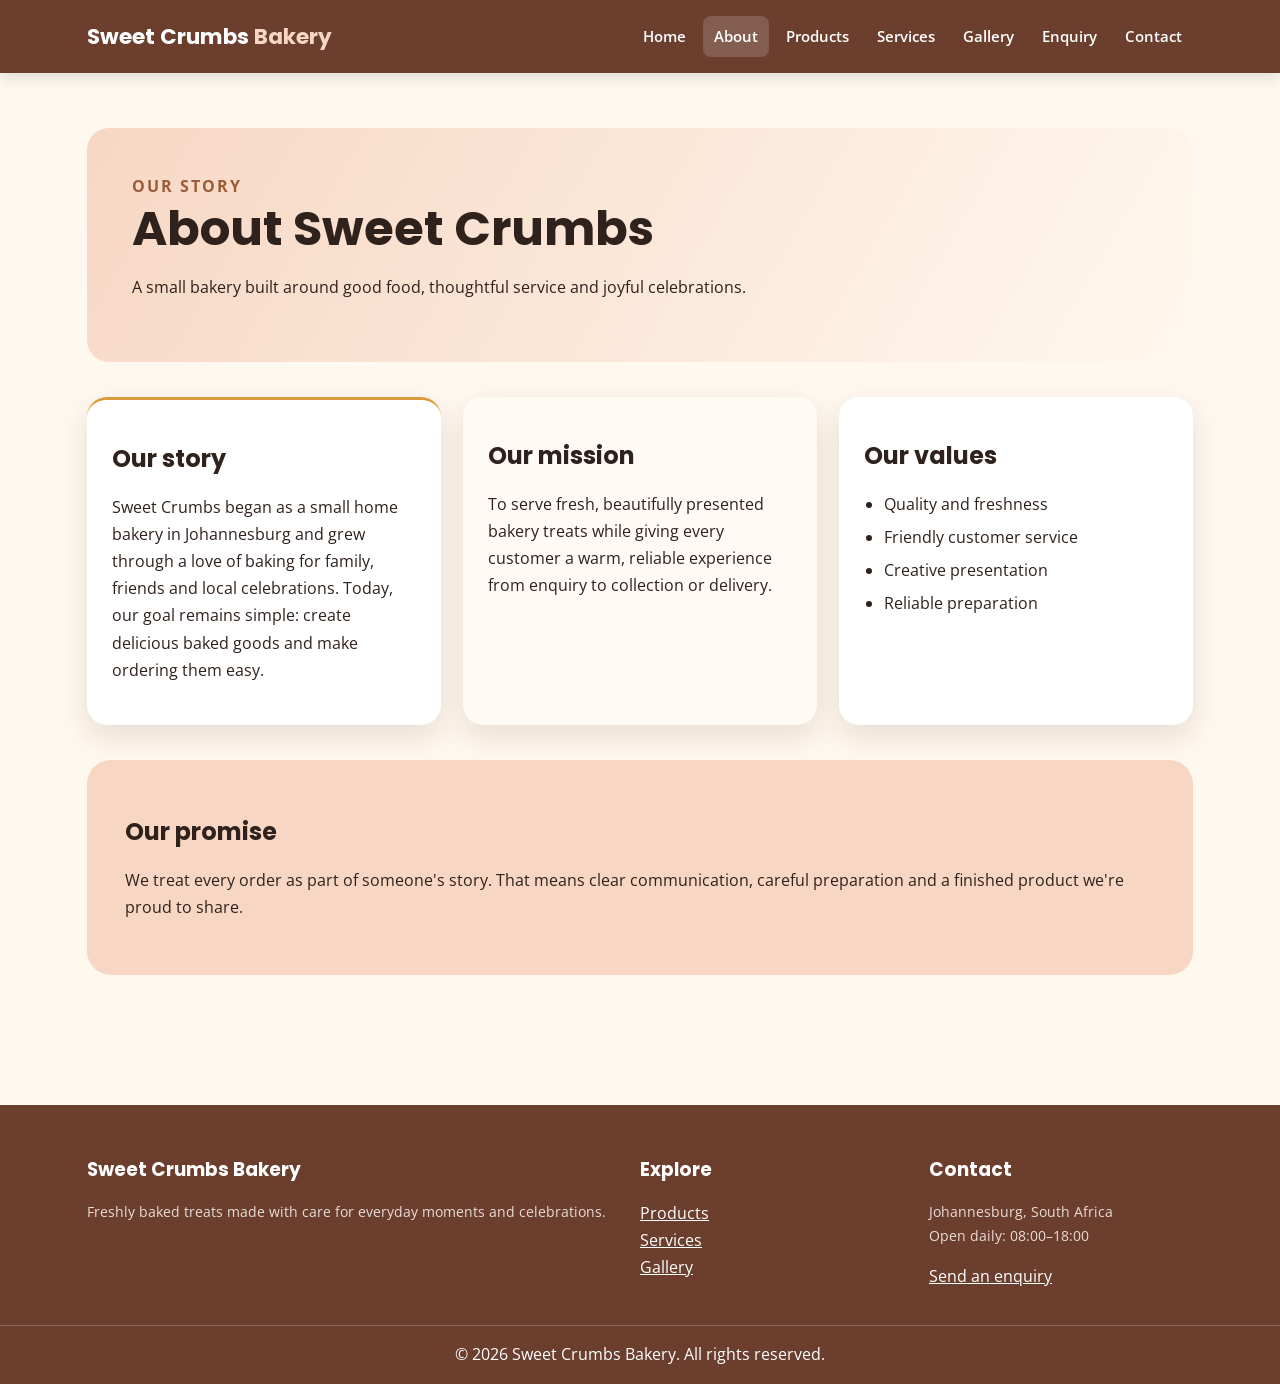
<file: about.html>
<!doctype html><html lang="en"><head><meta charset="utf-8"><meta name="viewport" content="width=device-width, initial-scale=1"><meta name="description" content="Sweet Crumbs Bakery in Johannesburg: fresh cakes, cupcakes, bread, catering and custom orders."><title>About Us | Sweet Crumbs Bakery</title><link rel="stylesheet" href="css/style.css"></head><body><a class="skip-link" href="#main">Skip to content</a><header class="site-header"><div class="nav-wrap"><a class="brand" href="index.html">Sweet Crumbs <span>Bakery</span></a><button class="nav-toggle" type="button" aria-expanded="false" aria-controls="primary-menu"><span class="sr-only">Toggle navigation</span><span aria-hidden="true">☰</span></button><nav id="primary-menu" aria-label="Primary navigation"><a href="index.html">Home</a><a href="about.html" aria-current="page">About</a><a href="products.html">Products</a><a href="services.html">Services</a><a href="gallery.html">Gallery</a><a href="enquiry.html">Enquiry</a><a href="contact.html">Contact</a></nav></div></header><main id="main"><section class="page-title"><div class="eyebrow">Our story</div><h1>About Sweet Crumbs</h1><p>A small bakery built around good food, thoughtful service and joyful celebrations.</p></section><section class="grid"><article class="card"><h2>Our story</h2><p>Sweet Crumbs began as a small home bakery in Johannesburg and grew through a love of baking for family, friends and local celebrations. Today, our goal remains simple: create delicious baked goods and make ordering them easy.</p></article><article class="card"><h2>Our mission</h2><p>To serve fresh, beautifully presented bakery treats while giving every customer a warm, reliable experience from enquiry to collection or delivery.</p></article><article class="card"><h2>Our values</h2><ul class="list"><li>Quality and freshness</li><li>Friendly customer service</li><li>Creative presentation</li><li>Reliable preparation</li></ul></article></section><section class="band"><h2>Our promise</h2><p>We treat every order as part of someone's story. That means clear communication, careful preparation and a finished product we're proud to share.</p></section></main><footer class="site-footer"><div class="footer-inner"><div><h3>Sweet Crumbs Bakery</h3><p class="small">Freshly baked treats made with care for everyday moments and celebrations.</p></div><div><h3>Explore</h3><a href="products.html">Products</a><br><a href="services.html">Services</a><br><a href="gallery.html">Gallery</a></div><div><h3>Contact</h3><p class="small">Johannesburg, South Africa<br>Open daily: 08:00–18:00</p><a href="enquiry.html">Send an enquiry</a></div></div><div class="copyright">&copy; 2026 Sweet Crumbs Bakery. All rights reserved.</div></footer><script src="js/script.js"></script></body></html>
</file>
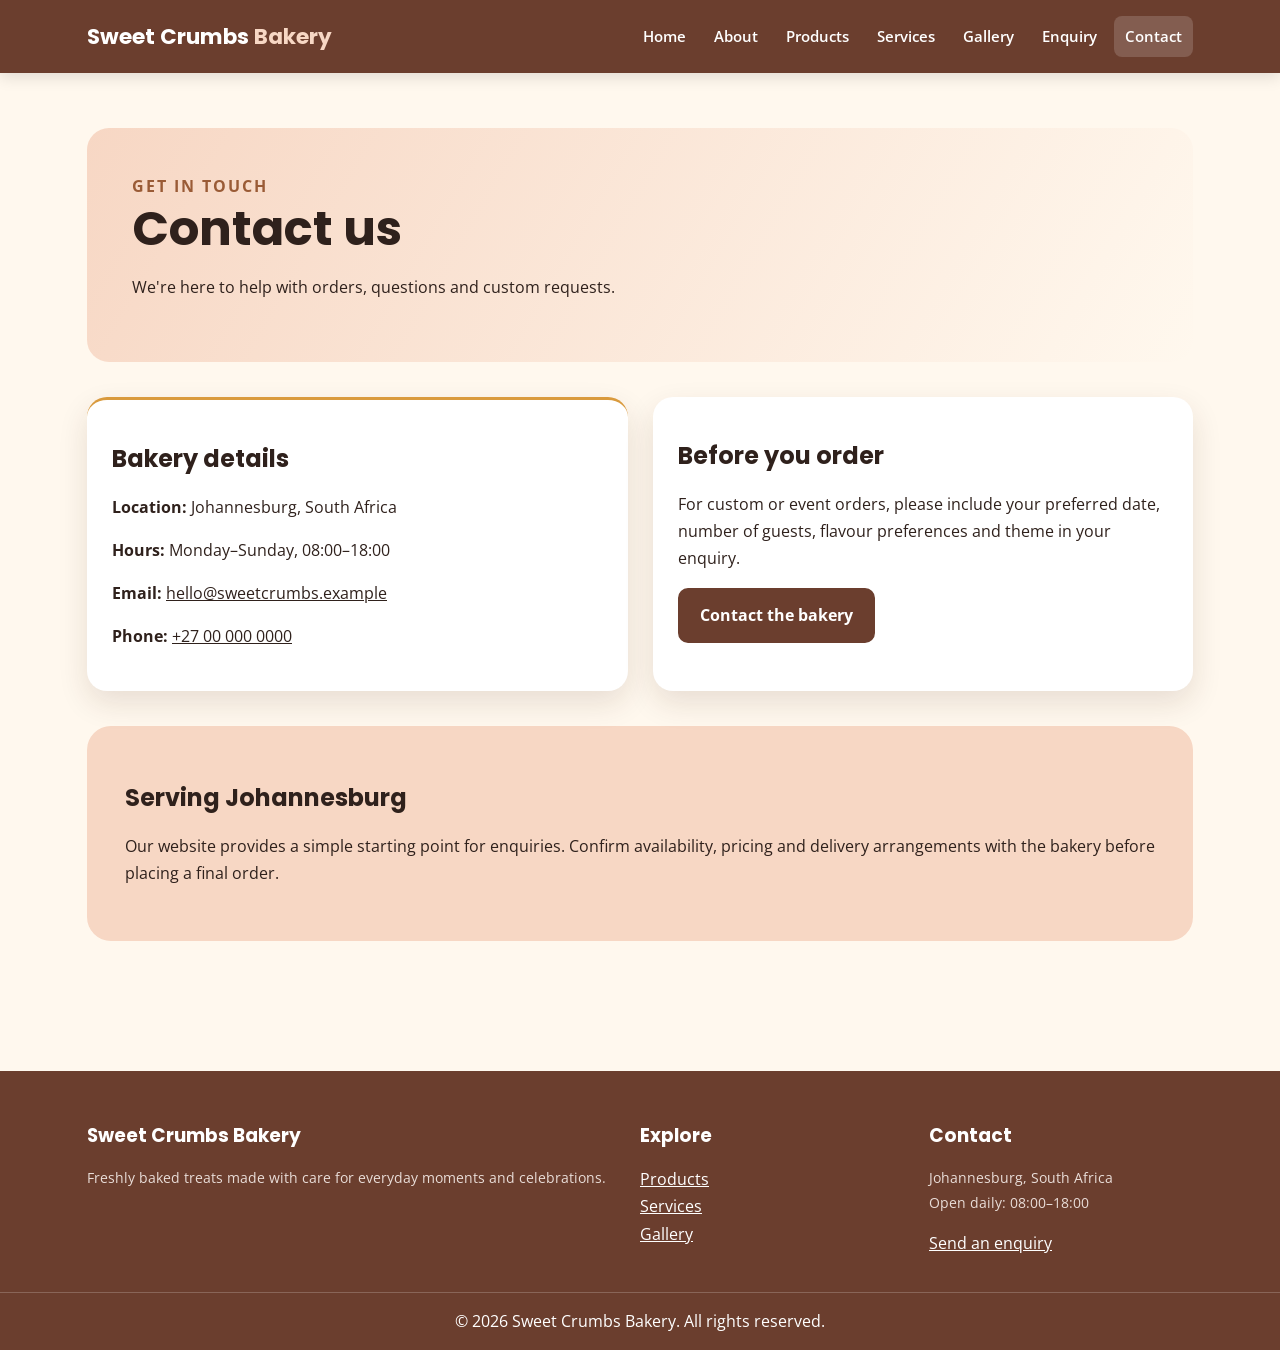
<file: contact.html>
<!doctype html><html lang="en"><head><meta charset="utf-8"><meta name="viewport" content="width=device-width, initial-scale=1"><meta name="description" content="Sweet Crumbs Bakery in Johannesburg: fresh cakes, cupcakes, bread, catering and custom orders."><title>Contact | Sweet Crumbs Bakery</title><link rel="stylesheet" href="css/style.css"></head><body><a class="skip-link" href="#main">Skip to content</a><header class="site-header"><div class="nav-wrap"><a class="brand" href="index.html">Sweet Crumbs <span>Bakery</span></a><button class="nav-toggle" type="button" aria-expanded="false" aria-controls="primary-menu"><span class="sr-only">Toggle navigation</span><span aria-hidden="true">☰</span></button><nav id="primary-menu" aria-label="Primary navigation"><a href="index.html">Home</a><a href="about.html">About</a><a href="products.html">Products</a><a href="services.html">Services</a><a href="gallery.html">Gallery</a><a href="enquiry.html">Enquiry</a><a href="contact.html" aria-current="page">Contact</a></nav></div></header><main id="main"><section class="page-title"><div class="eyebrow">Get in touch</div><h1>Contact us</h1><p>We're here to help with orders, questions and custom requests.</p></section><section class="contact-grid"><article class="card"><h2>Bakery details</h2><p><strong>Location:</strong> Johannesburg, South Africa</p><p><strong>Hours:</strong> Monday–Sunday, 08:00–18:00</p><p><strong>Email:</strong> <a href="mailto:hello@sweetcrumbs.example">hello@sweetcrumbs.example</a></p><p><strong>Phone:</strong> <a href="tel:+27000000000">+27 00 000 0000</a></p></article><article class="card"><h2>Before you order</h2><p>For custom or event orders, please include your preferred date, number of guests, flavour preferences and theme in your enquiry.</p><a class="btn" href="enquiry.html">Contact the bakery</a></article></section><section class="band"><h2>Serving Johannesburg</h2><p>Our website provides a simple starting point for enquiries. Confirm availability, pricing and delivery arrangements with the bakery before placing a final order.</p></section></main><footer class="site-footer"><div class="footer-inner"><div><h3>Sweet Crumbs Bakery</h3><p class="small">Freshly baked treats made with care for everyday moments and celebrations.</p></div><div><h3>Explore</h3><a href="products.html">Products</a><br><a href="services.html">Services</a><br><a href="gallery.html">Gallery</a></div><div><h3>Contact</h3><p class="small">Johannesburg, South Africa<br>Open daily: 08:00–18:00</p><a href="enquiry.html">Send an enquiry</a></div></div><div class="copyright">&copy; 2026 Sweet Crumbs Bakery. All rights reserved.</div></footer><script src="js/script.js"></script></body></html>
</file>
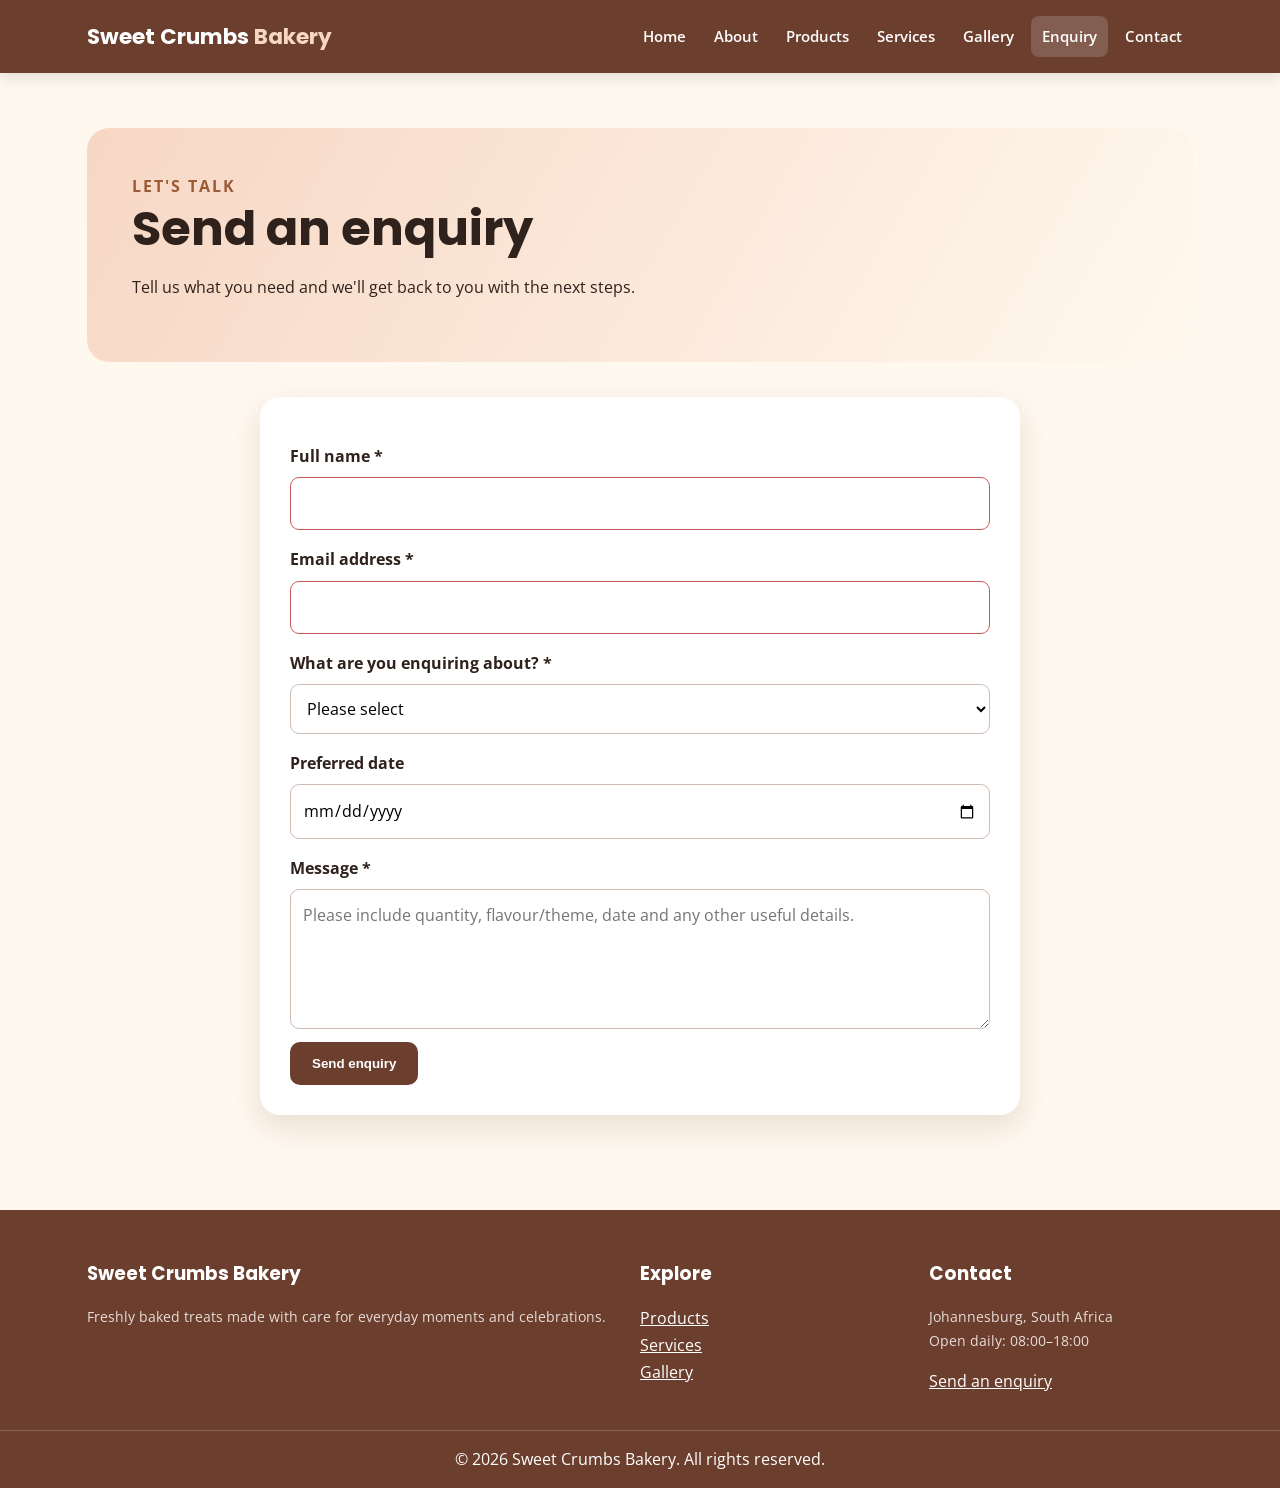
<file: enquiry.html>
<!doctype html><html lang="en"><head><meta charset="utf-8"><meta name="viewport" content="width=device-width, initial-scale=1"><meta name="description" content="Sweet Crumbs Bakery in Johannesburg: fresh cakes, cupcakes, bread, catering and custom orders."><title>Enquiry | Sweet Crumbs Bakery</title><link rel="stylesheet" href="css/style.css"></head><body><a class="skip-link" href="#main">Skip to content</a><header class="site-header"><div class="nav-wrap"><a class="brand" href="index.html">Sweet Crumbs <span>Bakery</span></a><button class="nav-toggle" type="button" aria-expanded="false" aria-controls="primary-menu"><span class="sr-only">Toggle navigation</span><span aria-hidden="true">☰</span></button><nav id="primary-menu" aria-label="Primary navigation"><a href="index.html">Home</a><a href="about.html">About</a><a href="products.html">Products</a><a href="services.html">Services</a><a href="gallery.html">Gallery</a><a href="enquiry.html" aria-current="page">Enquiry</a><a href="contact.html">Contact</a></nav></div></header><main id="main"><section class="page-title"><div class="eyebrow">Let's talk</div><h1>Send an enquiry</h1><p>Tell us what you need and we'll get back to you with the next steps.</p></section><form class="form" id="enquiryForm" novalidate><label for="name">Full name *</label><input id="name" name="name" autocomplete="name" required><span class="error" id="nameError" aria-live="polite"></span><label for="email">Email address *</label><input id="email" name="email" type="email" autocomplete="email" required><span class="error" id="emailError" aria-live="polite"></span><label for="product">What are you enquiring about? *</label><select id="product" name="product" required><option value="">Please select</option><option>Celebration cake</option><option>Cupcakes</option><option>Fresh bread</option><option>Catering</option><option>Event order</option><option>Gift box</option><option>Other</option></select><span class="error" id="productError" aria-live="polite"></span><label for="date">Preferred date</label><input id="date" name="date" type="date"><label for="message">Message *</label><textarea id="message" name="message" minlength="10" required placeholder="Please include quantity, flavour/theme, date and any other useful details."></textarea><span class="error" id="messageError" aria-live="polite"></span><button class="btn" type="submit">Send enquiry</button><div id="formStatus" aria-live="polite"></div></form></main><footer class="site-footer"><div class="footer-inner"><div><h3>Sweet Crumbs Bakery</h3><p class="small">Freshly baked treats made with care for everyday moments and celebrations.</p></div><div><h3>Explore</h3><a href="products.html">Products</a><br><a href="services.html">Services</a><br><a href="gallery.html">Gallery</a></div><div><h3>Contact</h3><p class="small">Johannesburg, South Africa<br>Open daily: 08:00–18:00</p><a href="enquiry.html">Send an enquiry</a></div></div><div class="copyright">&copy; 2026 Sweet Crumbs Bakery. All rights reserved.</div></footer><script src="js/script.js"></script></body></html>
</file>
<file: css/style.css>
/* ==========================================================================
   Sweet Crumbs Bakery — main stylesheet
   Sections: variables, base/reset, header & nav, layout helpers,
   cards & grids, gallery, form, footer, pseudo-class states, media queries
   ========================================================================== */

@import url("https://fonts.googleapis.com/css2?family=Open+Sans:wght@400;600;700&family=Poppins:wght@500;600;700&display=swap");

/* ---- Design tokens ------------------------------------------------------ */
:root {
  --brown: #6b3e2e;
  --cream: #fff8ee;
  --peach: #f7d7c4;
  --gold: #d99a3d;
  --ink: #2f211c;
  --white: #fff;
  --muted: #6f625c;
  --shadow: 0 12px 30px rgba(65, 35, 20, .12);
}

/* ---- Base / reset -------------------------------------------------------- */
* { box-sizing: border-box; }

html { scroll-behavior: smooth; }

body {
  margin: 0;
  font-family: 'Open Sans', Arial, sans-serif;
  color: var(--ink);
  background: var(--cream);
  line-height: 1.7;
}

h1, h2, h3 {
  font-family: Poppins, Arial, sans-serif;
  line-height: 1.2;
}

a { color: inherit; }

.sr-only {
  position: absolute;
  width: 1px;
  height: 1px;
  padding: 0;
  margin: -1px;
  overflow: hidden;
  clip: rect(0, 0, 0, 0);
  white-space: nowrap;
  border: 0;
}

/* Responsive media: images and inline SVGs never overflow their container */
img, svg {
  max-width: 100%;
  height: auto;
  display: block;
}

/* Skip-to-content link: hidden until keyboard-focused */
.skip-link {
  position: absolute;
  left: -9999px;
}
.skip-link:focus,
.skip-link:focus-visible {
  left: 10px;
  top: 10px;
  background: #fff;
  padding: 8px;
  z-index: 99;
}

/* ---- Header / navigation -------------------------------------------------- */
.site-header {
  background: var(--brown);
  color: #fff;
  position: sticky;
  top: 0;
  z-index: 20;
  box-shadow: 0 4px 15px rgba(0, 0, 0, .12);
}
.nav-wrap {
  max-width: 1150px;
  margin: auto;
  padding: 16px 22px;
  display: flex;
  align-items: center;
  justify-content: space-between;
  gap: 20px;
}
.brand {
  text-decoration: none;
  font: 700 1.35rem Poppins;
}
.brand span { color: var(--peach); }

.nav-toggle {
  display: none;
  align-items: center;
  justify-content: center;
  width: 44px;
  height: 44px;
  border: 2px solid rgba(255, 255, 255, .4);
  border-radius: 10px;
  background: transparent;
  color: #fff;
  font-size: 1.35rem;
  cursor: pointer;
}
.nav-toggle:hover { background: rgba(255, 255, 255, .12); }
.nav-toggle:focus-visible { outline: 3px solid var(--peach); outline-offset: 2px; }
.nav-toggle:active { transform: translateY(1px); }
nav { display: flex; flex-wrap: wrap; gap: 6px; }
nav a {
  padding: 8px 11px;
  text-decoration: none;
  border-radius: 8px;
  font-weight: 600;
  font-size: .92rem;
  transition: background-color .15s ease;
}
/* Pseudo-classes: hover, current-page (attribute) and keyboard focus states */
nav a:hover,
nav a[aria-current="page"] { background: rgba(255, 255, 255, .16); }
nav a:focus-visible {
  outline: 2px solid var(--peach);
  outline-offset: 2px;
}
nav a:active { transform: translateY(1px); }

main { max-width: 1150px; margin: auto; padding: 55px 22px; }

/* ---- Hero (home page) ----------------------------------------------------- */
.hero {
  display: grid;
  grid-template-columns: 1.2fr .8fr;
  gap: 40px;
  align-items: center;
  min-height: 520px;
}
.eyebrow {
  text-transform: uppercase;
  letter-spacing: 2px;
  color: #9a5b36;
  font-weight: 700;
}
.hero h1 { font-size: clamp(2.4rem, 6vw, 4.7rem); margin: 12px 0; }
.hero p { font-size: 1.12rem; color: var(--muted); max-width: 650px; }

.buttons { display: flex; gap: 12px; flex-wrap: wrap; margin-top: 25px; }
.btn {
  display: inline-block;
  background: var(--brown);
  color: #fff;
  text-decoration: none;
  padding: 12px 20px;
  border-radius: 10px;
  font-weight: 700;
  border: 2px solid var(--brown);
  transition: transform .15s ease, background-color .15s ease;
}
.btn.secondary { background: transparent; color: var(--brown); }
.btn:hover { transform: translateY(-1px); }
.btn:focus-visible { outline: 3px solid var(--gold); outline-offset: 2px; }
.btn:active { transform: translateY(0); }

.hero-art, .card {
  background: #fff;
  border-radius: 20px;
  box-shadow: var(--shadow);
}
.hero-art {
  padding: 30px;
  text-align: center;
  background: linear-gradient(145deg, #f9dfcf, #fff);
}
.hero-art img { margin: 0 auto 10px; }

/* ---- Section headings, cards & grids -------------------------------------- */
.section-head { text-align: center; margin-bottom: 35px; }
.section-head p { color: var(--muted); }

.grid {
  display: grid;
  grid-template-columns: repeat(3, 1fr);
  gap: 22px;
}
.card {
  padding: 25px;
  transition: transform .15s ease, box-shadow .15s ease;
}
.card h3 { margin-top: 8px; }
.photo {
  width: 100%;
  aspect-ratio: 4 / 3;
  object-fit: cover;
  border-radius: 14px;
  margin-bottom: 18px;
  box-shadow: 0 8px 22px rgba(65, 35, 20, .12);
}
.icon { width: 56px; height: 56px; margin-bottom: 4px; }
.price { font-weight: 700; color: #9a5b36; font-size: 1.1rem; }

/* Alternate card backgrounds slightly for visual rhythm, and lift on hover */
.grid .card:nth-child(odd) { background: #fff; }
.grid .card:nth-child(even) { background: #fffaf4; }
.card:hover { transform: translateY(-3px); box-shadow: 0 16px 34px rgba(65, 35, 20, .16); }
.card:first-child { border-top: 3px solid var(--gold); }

.band { background: var(--peach); border-radius: 24px; padding: 38px; margin: 35px 0; }
.list { padding-left: 20px; }
.list li:not(:last-child) { margin-bottom: 6px; }

/* ---- Page title banner ----------------------------------------------------- */
.page-title {
  background: linear-gradient(120deg, #f7d7c4, #fff8ee);
  border-radius: 22px;
  padding: 45px;
  margin-bottom: 35px;
}
.page-title h1 { font-size: 3rem; margin: 0 0 10px; }

/* ---- Gallery --------------------------------------------------------------- */
.gallery {
  display: grid;
  grid-template-columns: repeat(3, 1fr);
  gap: 20px;
}
.gallery figure {
  margin: 0;
  background: #fff;
  border-radius: 18px;
  overflow: hidden;
  box-shadow: var(--shadow);
  transition: transform .15s ease;
}
.gallery figure:hover { transform: translateY(-4px); }
.gallery .pic { height: 210px; overflow: hidden; }
.gallery .pic img {
  width: 100%;
  height: 100%;
  object-fit: cover;
}
figcaption { padding: 15px; font-weight: 700; }

/* ---- Enquiry form ------------------------------------------------------------ */
.form {
  max-width: 760px;
  margin: auto;
  background: #fff;
  padding: 30px;
  border-radius: 20px;
  box-shadow: var(--shadow);
}
label { display: block; font-weight: 700; margin: 16px 0 7px; }
input, select, textarea {
  width: 100%;
  padding: 12px;
  border: 1px solid #cdbeb5;
  border-radius: 9px;
  font: inherit;
  background: #fff;
  transition: border-color .15s ease, box-shadow .15s ease;
}
textarea { min-height: 140px; resize: vertical; }

/* Focus and validity pseudo-classes on form controls */
input:focus-visible, select:focus-visible, textarea:focus-visible {
  outline: none;
  border-color: var(--gold);
  box-shadow: 0 0 0 3px rgba(217, 154, 61, .25);
}
input:invalid:not(:placeholder-shown) { border-color: #c95a5a; }
input:required + .error, select:required + .error, textarea:required + .error {
  font-weight: 600;
}

.error { color: #a22; font-size: .9rem; display: block; margin-top: 4px; }
.success { background: #e6f5e9; border-left: 5px solid #39834a; padding: 14px; margin-top: 20px; border-radius: 8px; }
.contact-grid { display: grid; grid-template-columns: 1fr 1fr; gap: 25px; }

/* ---- Footer ------------------------------------------------------------------ */
.site-footer { background: var(--brown); color: #fff; margin-top: 40px; }
.footer-inner {
  max-width: 1150px;
  margin: auto;
  padding: 35px 22px;
  display: grid;
  grid-template-columns: 2fr 1fr 1fr;
  gap: 25px;
}
.footer-inner a { color: #fff; }
.footer-inner a:hover { text-decoration: underline; }
.copyright { text-align: center; border-top: 1px solid rgba(255, 255, 255, .2); padding: 15px; }
.small { font-size: .9rem; color: #e9ddd8; }

/* ==========================================================================
   Responsive breakpoints — tablet and mobile
   ========================================================================== */
@media (max-width: 800px) {
  .hero, .contact-grid { grid-template-columns: 1fr; }
  .grid, .gallery { grid-template-columns: 1fr 1fr; }
  .nav-wrap { align-items: flex-start; flex-direction: column; }
  .page-title h1 { font-size: 2.3rem; }
  .gallery .pic { height: 180px; }
}

@media (max-width: 520px) {
  main { padding: 35px 16px; }
  .grid, .gallery { grid-template-columns: 1fr; }
  .hero { min-height: auto; }
  .hero-art img { width: 70%; }
  .footer-inner { grid-template-columns: 1fr; }
  .nav-wrap {
    width: 100%;
    align-items: stretch;
  }
  .nav-toggle { display: inline-flex; align-self: flex-end; }
  nav {
    display: none;
    width: 100%;
    flex-direction: column;
    gap: 4px;
  }
  nav.is-open { display: flex; }
  nav a { font-size: .9rem; padding: 9px 10px; }
  .gallery .pic { height: 220px; }
}

/* Respect reduced-motion preferences so decorative movement never becomes a usability barrier. */
@media (prefers-reduced-motion: reduce) {
  html { scroll-behavior: auto; }
  *, *::before, *::after { transition-duration: .01ms !important; animation-duration: .01ms !important; animation-iteration-count: 1 !important; }
}
</file>
